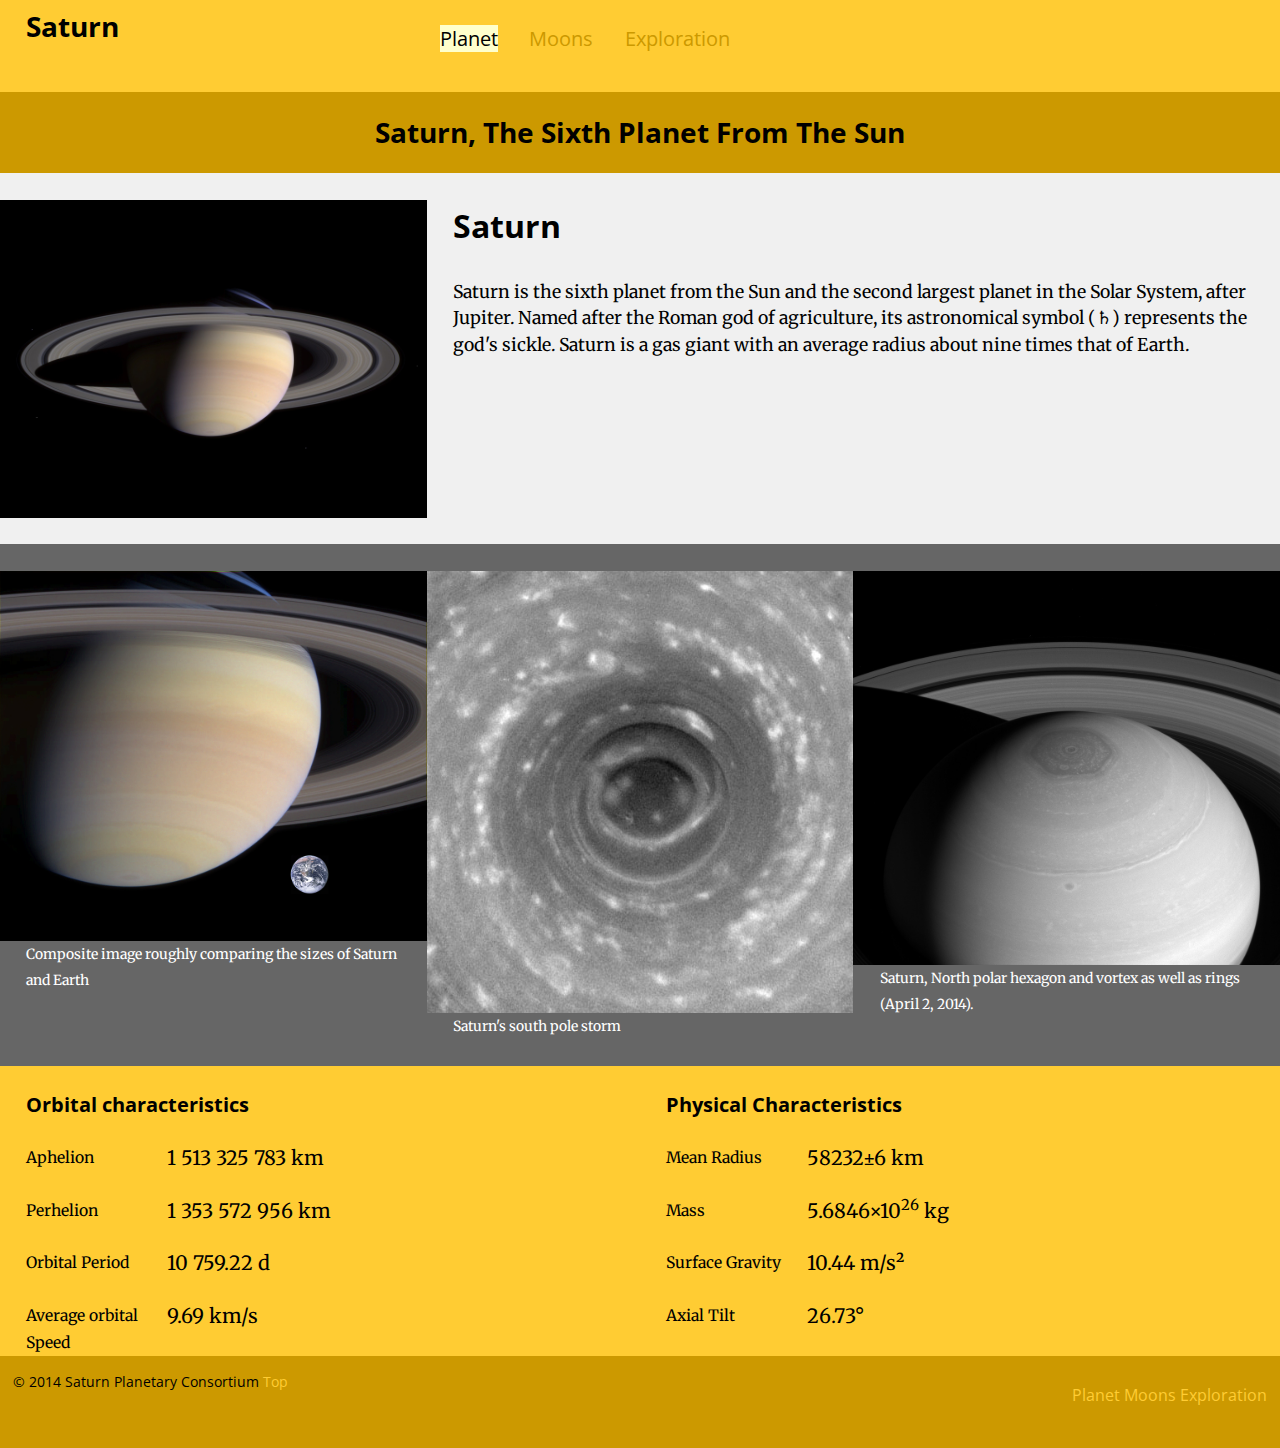
<file: index.html>
<!DOCTYPE html>
<html lang="en-ca">
<head>
    <meta charset="utf-8">
    <title>Saturn</title>
    <meta name="viewport" content="width=device-width,initial-scale=1">
    <link href="http://fonts.googleapis.com/css?family=Open+Sans:400,700|Merriweather:400,400italic,700" rel="stylesheet">
    <link href="css/grid.css" rel="stylesheet">
    <link href="css/type.css" rel="stylesheet">
    <link href="css/main.css" rel="stylesheet">
</head>
<body>
    
    <ul class="skip-links">
        <li><a href="#main">Skip to main content</a></li>
        <li><a href="#navigation">Skip to main navigation</a></li>
    </ul>
    
    <header role="banner" id="top" class="grid grey">
        <div class="unit unit-xs-1 unit-s-1 unit-m-1-4 unit-l-1-3">
            <h1 class="title peta gutter">Saturn</h1>
        </div>
        <div class="unit unit-xs-1 unit-s-1 unit-m-1-2 unit-l-1-2">
            <nav id="navigation" role="navigation" class="pad-top-half">
                <ul class="nav nav-top mega pad-top-half brand-family">
                    <li class="gutter-half push-half"><a href="index.html" class="nav-current">Planet</a></li>
                    <li class="gutter-half push-half"><a href="moons.html">Moons</a></li>
                    <li class="gutter-half push-half"><a href="exploration.html">Exploration</a></li>
                </ul>
            </nav>
        </div>
    </header>

    <main role="main" id="main" class="main-grey">
        
        <h2 class="subhead peta pad-bottom gutter-half">Saturn, The Sixth Planet From The Sun</h2>
        
        <div class="grid">
            <div class="unit unit-xs-1 unit-s-1 unit-m-1-2 unit-l-1-3 push">
                <img src="images/saturn.jpg" alt="image of saturn">
            </div>    

            <div class="unit unit-s-1 unit-m-1-2 unit-l-2-3">
                <h2 class="exa gutter">Saturn</h2>
                <p class="gutter">Saturn is the sixth planet from the Sun and the second largest planet in the Solar System, after Jupiter. Named after the Roman god of agriculture, its astronomical symbol (♄) represents the god's sickle. Saturn is a gas giant with an average radius about nine times that of Earth.</p>
            </div>
        </div>
        
                
        <div class="grid lightgrey pad-top yellowborder">
            
            <div class="unit unit-xs-1 unit-s-1 unit-m-1-3">
                <figure class="#">
                    <img src="images/saturnandearth.jpg" alt="image of saturn and earth">
                    <figcaption class="micro gutter whitetext">Composite image roughly comparing the sizes of Saturn and Earth</figcaption>
                </figure>
            </div>
        
            <div class="unit unit-xs-1 unit-s-1-2 unit-m-1-3">
                <figure>
                    <img src="images/saturneye.jpg" alt="image of saturn's eye">
                    <figcaption class="micro gutter whitetext">Saturn's south pole storm</figcaption>
                </figure>
            </div>
        
            <div class="unit unit-xs-1 unit-s-1-2 unit-m-1-3">
                <figure>
                    <img src="images/saturnnorthpole.jpg" alt="image of saturn north pole">
                    <figcaption class="micro gutter whitetext">Saturn, North polar hexagon and vortex as well as rings (April 2, 2014).</figcaption>
                </figure>
            </div>
        
        </div>
        
        <div class="grid grey pad-top">
            
            <div class="unit unit-xs-1 unit-s-1 unit-m-1-2 unit-l-1-2 gutter">
                <h3 class="mega">Orbital characteristics</h3>
                <dl>
                    <dt class="milli term-info">Aphelion</dt>
                        <dd class="mega data-info">
                            <data value="1513325783">1 513 325 783 km</data>
                        </dd>
                    <dt class="milli term-info">Perhelion</dt>
                        <dd class="mega data-info">
                            <data value="1353572956">1 353 572 956 km</data>
                        </dd>
                    <dt class="milli term-info">Orbital Period</dt>
                        <dd class="mega data-info">
                            <data value="10759.22">10 759.22 d</data>
                        </dd>
                    <dt class="milli term-info">Average orbital Speed</dt>
                        <dd class="mega data-info">
                            <data value="9.69">9.69 km/s</data>
                        </dd>
                </dl>
            </div>
            
            <div class="unit unit-xs-1 unit-s-1 unit-m-1-2 unit-l-1-2 gutter">
                <h3 class="mega">Physical Characteristics</h3>
                <dl>
                    <dt class="milli term-info">Mean Radius</dt>
                        <dd class="mega data-info">
                            <data value="58232±6">58232±6 km</data>
                        </dd>
                    <dt class="milli term-info">Mass</dt>
                        <dd class="mega data-info">
                            <data value="5.6846×1026">5.6846×10<sup>26</sup> kg</data>
                        </dd>
                    <dt class="milli term-info">Surface Gravity</dt>
                        <dd class="mega data-info">
                            <data value="10.44²">10.44 m/s²</data>
                        </dd>
                    <dt class="milli term-info">Axial Tilt</dt>
                        <dd class="mega data-info">
                            <data value="26.73°">26.73°</data>
                        </dd>
                </dl>
            </div>
        
        </div>
        
    </main>
    
    <footer class="grid bottom-nav gutter-half">
        <div role="contentinfo" class="unit unit-xs-1 unit-s-1 unit-m-1-2 unit-l-1-4 copyright">
            <p class="micro unit push-none pad-top-half brand-family">© 2014 Saturn Planetary Consortium <a href="#top">Top</a></p>
        </div>
        <nav class="unit unit-xs-1 unit-s-1-offset unit-m-1-2 unit-l-3-4 pad-top-half">
            <ul class="nav milli pad-top-half navright brand-family">
                <li class="push-half"><a href="index.html">Planet</a></li>
                <li class="push-half"><a href="moons.html">Moons</a></li>
                <li class="push-half"><a href="exploration.html">Exploration</a></li>
            </ul>
        </nav>
    </footer>

</body>
</html>
</file>
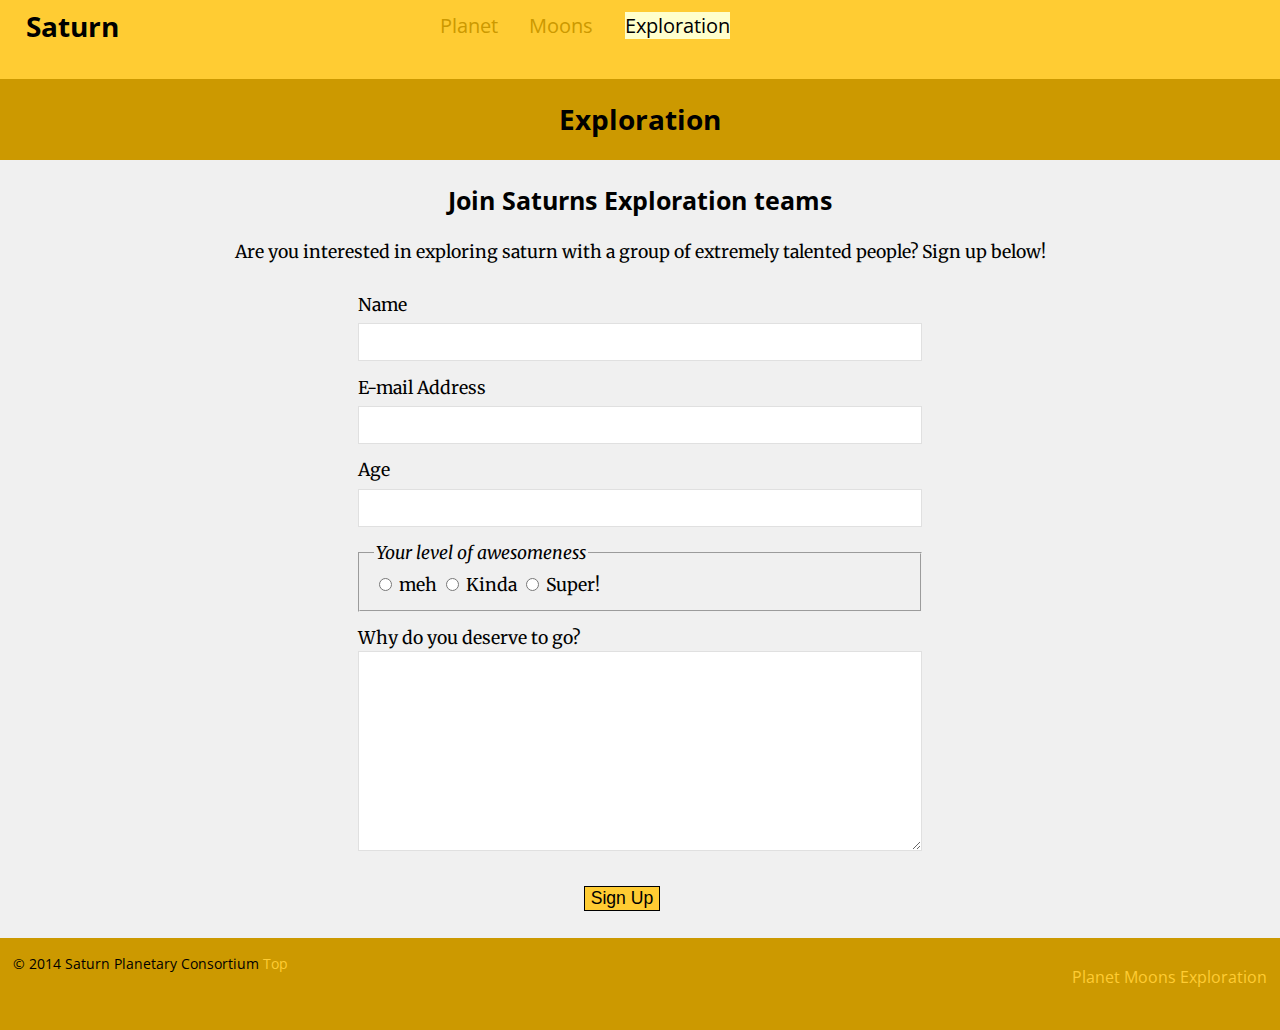
<file: exploration.html>
<!DOCTYPE html>
<html lang="en-ca">
<head>
    <meta charset="utf-8">
    <title>Saturn</title>
    <meta name="viewport" content="width=device-width,initial-scale=1">
    <link href="http://fonts.googleapis.com/css?family=Open+Sans:400,700|Merriweather:400,400italic,700" rel="stylesheet">  
    <link href="css/grid.css" rel="stylesheet">
    <link href="css/type.css" rel="stylesheet">
    <link href="css/main.css" rel="stylesheet">
</head>
<body>
        
    <ul class="skip-links">
        <li><a href="#main">Skip to main content</a></li>
        <li><a href="#navigation">Skip to main navigation</a></li>
    </ul>
    
    <header role="banner" id="top" class="grid grey">
        <div class="unit unit-xs-1 unit-s-1 unit-m-1-4 unit-l-1-3">
            <h1 class="title peta gutter">Saturn</h1>
        </div>
        <div class="unit unit-xs-1 unit-s-1 unit-m-1-2 unit-l-1-2">
            <nav id="navigation" role="navigation">
                <ul class="nav mega pad-top-half brand-family nav-top">
                    <li class="gutter-half push-half"><a href="index.html">Planet</a></li>
                    <li class="gutter-half push-half"><a href="moons.html">Moons</a></li>
                    <li class="gutter-half push-half"><a href="exploration.html" class="nav-current">Exploration</a></li>
                </ul>
            </nav>
        </div>
    </header>
    
    <main id="main" role="main" class="main-grey">
        <h2 class="subhead peta pad-bottom gutter-half">Exploration</h2>
        
        <h3 class="centered">Join Saturns Exploration teams</h3>
        
        <p class="centered">Are you interested in exploring saturn with a group of extremely talented people? Sign up below! </p>
        
        <div class="max-width-main gutter pad-bottom center-div">
            
            <form action="thanks.html" method="post">

            <div class="push-half">
                <label for="name">Name</label>
                <input id="name"  class="max-width">
            </div>

            <div class="push-half">
                <label for="e-mail-addr">E-mail Address</label>
                <input type="email" id="e-mail-addr"  class="max-width">
            </div>

            <div class="push-half">
                <label for="age">Age</label>
                <input type="number" id="age"  min="1" max="130" class="max-width">
            </div>

            <fieldset class="push-half">
                <legend class="margin-none"><em>Your level of awesomeness</em></legend>

                 <div class="dot">
                    <span class="radio">
                        <input type="radio" id="meh" name="how-awesome">
                        <label for="meh">meh</label>
                    </span>
                </div>

                <div class="dot">
                    <span class="radio">
                        <input type="radio" id="kinda" name="how-awesome">
                        <label for="kinda">Kinda</label>
                    </span>
                </div>

                <div class="dot">
                    <span class="radio">
                        <input type="radio" id="super" name="how-awesome">
                        <label for="super">Super!</label>
                    </span>
                </div>
            </fieldset>

            <div>
                <label for="why-you">Why do you deserve to go?</label>
                <textarea id="why-you" class="max-height max-width"></textarea>
            </div>

            <div class="middle-object pad-top">
                <button type="submit">Sign Up</button>
            </div>
            
            </form>
            
        </div>
        
     </main>
    
    <footer class="grid bottom-nav gutter-half">
        <div class="unit unit-xs-1 unit-s-1 unit-m-1-2 unit-l-1-4 copyright">
            <p role="contentinfo" class="micro unit push-none pad-top-half brand-family">© 2014 Saturn Planetary Consortium <a href="#top">Top</a></p>
        </div>
        <nav class="unit unit-xs-1 unit-s-1-offset unit-m-1-2 unit-l-3-4 pad-top-half">
            <ul class="nav milli pad-top-half navright brand-family">
                <li class="push-half"><a href="index.html">Planet</a></li>
                <li class="push-half"><a href="moons.html">Moons</a></li>
                <li class="push-half"><a href="exploration.html">Exploration</a></li>
            </ul>
        </nav>
    </footer>

</body>
</html>
</file>
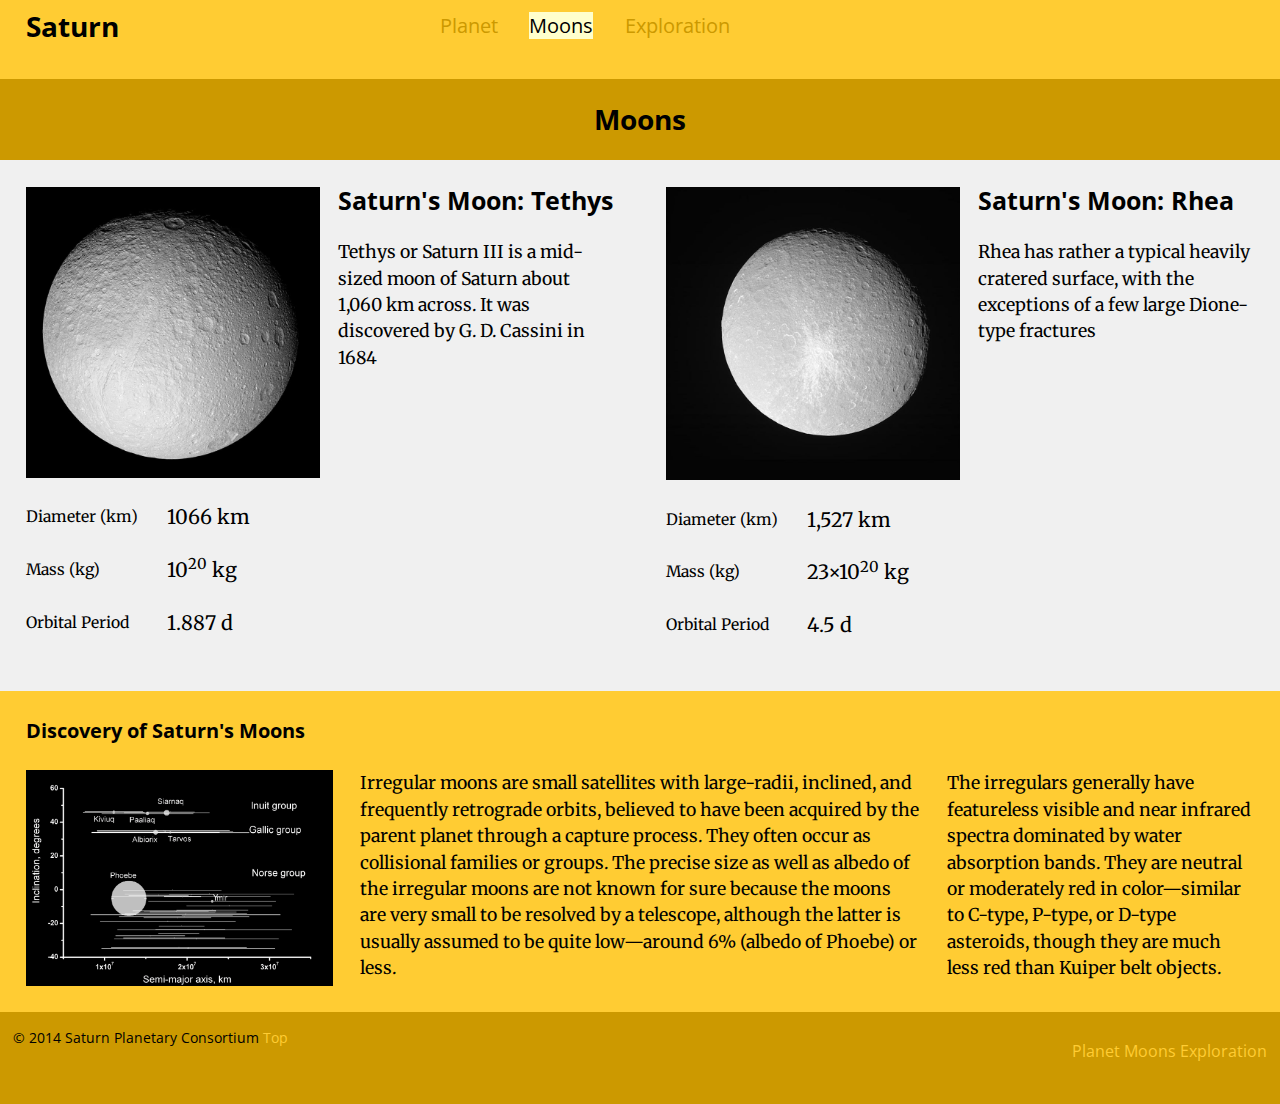
<file: moons.html>
<!DOCTYPE html>
<html lang="en-ca">
<head>
    <meta charset="utf-8">
    <title>Saturn</title>
    <meta name="viewport" content="width=device-width,initial-scale=1">
    <link href="http://fonts.googleapis.com/css?family=Open+Sans:400,700|Merriweather:400,400italic,700" rel="stylesheet">
    <link href="css/grid.css" rel="stylesheet">
    <link href="css/type.css" rel="stylesheet">
    <link href="css/main.css" rel="stylesheet">
</head>
<body>
    
    <ul class="skip-links">
        <li><a href="#main">Skip to main content</a></li>
        <li><a href="#navigation">Skip to main navigation</a></li>
    </ul>
    
    <header role="banner" id="top" class="grid grey">
        <div class="unit unit-xs-1 unit-s-1 unit-m-1-4 unit-l-1-3">
            <h1 class="title peta gutter">Saturn</h1>
        </div>
        <div class="unit unit-xs-1 unit-s-1 unit-m-1-2 unit-l-1-2">
            <nav id="navigation" role="navigation" class="pad-top-half">
                <ul class="nav mega brand-family nav-top">
                    <li class="gutter-half push-half"><a href="index.html">Planet</a></li>
                    <li class="gutter-half push-half"><a href="moons.html" class="nav-current">Moons</a></li>
                    <li class="gutter-half push-half"><a href="exploration.html">Exploration</a></li>
                </ul>
            </nav>
        </div>
    </header>
    
    <main id="main" role="main" class="main-grey">
        
        <h2 class="subhead peta gutter-half push-none">Moons</h2>

        <div class="grid">

            <div class="unit unit-xs-1 unit-s-1 unit-m-1-2 unit-l-1-2 island push-none">
                <div class="grid">
                    <div class="unit unit-xs-1 unit-s-1 unit-m-1 unit-l-1-2 push">
                        <img src="images/saturnmoontethys.jpg" alt="image of Saturn's Moon Tethys">
                    </div>
                    <div class="unit unit-xs-1 unit-s-1 unit-m-1 unit-l-1-2 gutterspace">
                        <h3 class="tera">Saturn's Moon: Tethys</h3>
                        <p>Tethys or Saturn III is a mid-sized moon of Saturn about 1,060 km across. It was discovered by G. D. Cassini in 1684</p>
                    </div>
                </div>
                
                <div class="unit unit-xs-1 unit-s-1 unit-m-1 unit-l-1-2 push-none">
                    <dl>
                        <dt class="milli term-info">Diameter (km)</dt>
                        <dd class="mega data-info">
                            <data value="1066">1066 km</data>
                        </dd>
                        <dt class="milli term-info">Mass (kg)</dt>
                        <dd class="mega data-info">
                            <data value="1020">10<sup>20</sup> kg</data>
                        </dd>
                        <dt class="milli term-info">Orbital Period</dt>
                        <dd class="mega data-info">
                            <data value="1.887802">1.887 d</data>
                        </dd>
                    </dl>
                </div>
            </div>
            
            <div class="unit unit-xs-1 unit-s-1 unit-m-1-2 unit-l-1-2 island">
                <div class="grid">
                    <div class="unit unit-xs-1 unit-s-1 unit-m-1 unit-l-1-2 push">
                        <img src="images/saturnmoon2.jpg" alt="image of Saturn's Moon Rhea">
                    </div>
                    <div class="unit unit-xs-1 unit-s-1 unit-m-1 unit-l-1-2 gutterspace">
                        <h3 class="tera">Saturn's Moon: Rhea</h3>
                        <p>Rhea has rather a typical heavily cratered surface, with the exceptions of a few large Dione-type fractures</p>
                    </div>
                </div>
                
                <div class="unit unit-xs-1 unit-s-1 unit-m-1 unit-l-1-2">
                    <dl>
                        <dt class="milli term-info">Diameter (km)</dt>
                        <dd class="mega data-info">
                            <data value="1,527">1,527 km</data>
                        </dd>
                        <dt class="milli term-info">Mass (kg)</dt>
                        <dd class="mega data-info">
                            <data value="23×1020">23×10<sup>20</sup> kg</data>
                        </dd>
                        <dt class="milli term-info">Orbital Period</dt>
                        <dd class="mega data-info">
                            <data value="4.5">4.5 d</data>
                        </dd>
                    </dl>
                </div>
            </div>
        </div> 
                    
        <div class="grid grey gutter">
            <div class="unit pad-top unit-xs-1 unit-s-1 unit-m-1 unit-l-1">
                <h3 class="mega">Discovery <span class="hide">of Saturn's Moons</span></h3>
            </div>

            <div class="unit unit-xs-1 unit-s-1 unit-m-1 unit-l-1-4 push">    
                <img src="images/saturn-irregular-satallites.png" alt="image of saturn's irregular satallites">
            </div>
            <div class="unit unit-xs-1 unit-s-1 unit-m-2-3 unit-l-1-2 medium-gutter large-gutter">
                <p>Irregular moons are small satellites with large-radii, inclined, and frequently retrograde orbits, believed to have been acquired by the parent planet through a capture process. They often occur as collisional families or groups. The precise size as well as albedo of the irregular moons are not known for sure because the moons are very small to be resolved by a telescope, although the latter is usually assumed to be quite low—around 6% (albedo of Phoebe) or less.</p>
            </div>
            <div class="unit unit-xs-1 unit-s-1 unit-m-1-3 unit-l-1-4">
                <p>The irregulars generally have featureless visible and near infrared spectra dominated by water absorption bands. They are neutral or moderately red in color—similar to C-type, P-type, or D-type asteroids, though they are much less red than Kuiper belt objects.</p>
            </div>
        </div>

        <footer class="grid bottom-nav gutter-half">
            <div class="unit unit-xs-1 unit-s-1 unit-m-1-2 unit-l-1-4 copyright">
                <p role="contentinfo" class="micro unit push-none pad-top-half brand-family">© 2014 Saturn Planetary Consortium <a href="#top">Top</a></p>
            </div>
            <nav class="unit unit-xs-1 unit-s-1-offset unit-m-1-2 unit-l-3-4 pad-top-half">
                <ul class="nav milli pad-top-half navright brand-family">
                    <li class="push-half"><a href="index.html">Planet</a></li>
                    <li class="push-half"><a href="moons.html">Moons</a></li>
                    <li class="push-half"><a href="exploration.html">Exploration</a></li>
                </ul>
            </nav>
        </footer>

    </main>

</body>
</html>
</file>
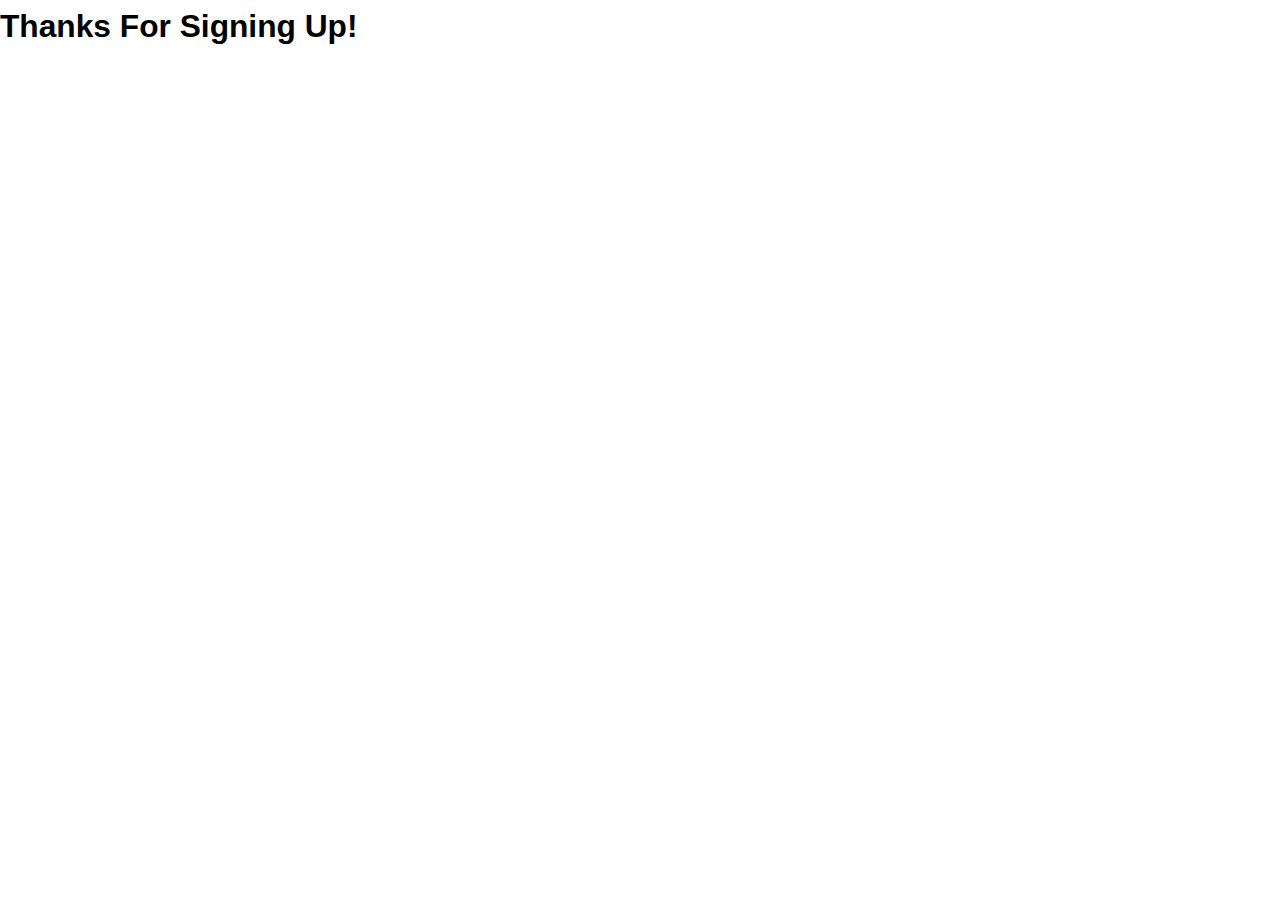
<file: thanks.html>
<!DOCTYPE html>
<html lang="en-ca">
<head>
    <meta charset="utf-8">
    <title>Thanks!</title>
    <meta name="viewport" content="width=device-width,initial-scale=1">
    <link href="css/grid.css" rel="stylesheet">
    <link href="css/type.css" rel="stylesheet">
    <link href="css/main.css" rel="stylesheet">
</head>
<body>
    
    <h1>Thanks For Signing Up!</h1>
    
    
    </body>
</file>
<file: css/grid.css>
.grid {
  margin: 0;
  padding: 0;
  letter-spacing: -0.31em;
  text-rendering: optimizespeed;
  display: -webkit-flex;
  -webkit-flex-flow: row wrap;
  display: -ms-flexbox;
  -ms-flex-flow: row wrap;
}

.grid-bottom {
  -webkit-align-items: flex-end;
  -ms-align-items: flex-end;
}

.grid-middle {
  -webkit-align-items: center;
  -ms-align-items: center;
}

.opera-only :-o-prefocus, .grid {
  word-spacing: -0.43em;
}

.unit {
  letter-spacing: normal;
  text-rendering: auto;
  vertical-align: top;
  word-spacing: normal;
  display: inline-block;
  visibility: visible;
}

.grid-bottom .unit {
  vertical-align: bottom;
}

.grid-middle .unit {
  vertical-align: middle;
}

.unit-xs-hidden {
  display: none;
  visibility: hidden;
}

.unit-xs-1 {
  display: block;
  visibility: visible;
  width: 100%;
}

.unit-offset-xs-0 {
  margin-left: 0;
}

.unit-xs-1-2 {
  width: 50.0000%;
}

.unit-offset-xs-1-2 {
  margin-left: 50.0000%;
}

.unit-xs-1-3 {
  width: 33.3333%;
}

.unit-offset-xs-1-3 {
  margin-left: 33.3333%;
}

.unit-xs-2-3 {
  width: 66.6667%;
}

.unit-offset-xs-2-3 {
  margin-left: 66.6667%;
}

.unit-xs-1-4 {
  width: 25.0000%;
}

.unit-offset-xs-1-4 {
  margin-left: 25.0000%;
}

.unit-xs-3-4 {
  width: 75.0000%;
}

.unit-offset-xs-3-4 {
  margin-left: 75.0000%;
}

.unit-xs-1-2,.unit-xs-1-3,.unit-xs-2-3,.unit-xs-1-4,.unit-xs-3-4 {
  display: inline-block;
  visibility: visible;
}

@media only screen and (min-width: 25em) {

.unit-s-hidden {
  display: none;
  visibility: hidden;
}

.unit-s-1 {
  display: block;
  visibility: visible;
  width: 100%;
}

.unit-offset-s-0 {
  margin-left: 0;
}

.unit-s-1-2 {
  width: 50.0000%;
}

.unit-offset-s-1-2 {
  margin-left: 50.0000%;
}

.unit-s-1-3 {
  width: 33.3333%;
}

.unit-offset-s-1-3 {
  margin-left: 33.3333%;
}

.unit-s-2-3 {
  width: 66.6667%;
}

.unit-offset-s-2-3 {
  margin-left: 66.6667%;
}

.unit-s-1-4 {
  width: 25.0000%;
}

.unit-offset-s-1-4 {
  margin-left: 25.0000%;
}

.unit-s-3-4 {
  width: 75.0000%;
}

.unit-offset-s-3-4 {
  margin-left: 75.0000%;
}

.unit-s-1-2,.unit-s-1-3,.unit-s-2-3,.unit-s-1-4,.unit-s-3-4 {
  display: inline-block;
  visibility: visible;
}

}

@media only screen and (min-width: 38em) {

.unit-m-hidden {
  display: none;
  visibility: hidden;
}

.unit-m-1 {
  display: block;
  visibility: visible;
  width: 100%;
}

.unit-offset-m-0 {
  margin-left: 0;
}

.unit-m-1-2 {
  width: 50.0000%;
}

.unit-offset-m-1-2 {
  margin-left: 50.0000%;
}

.unit-m-1-3 {
  width: 33.3333%;
}

.unit-offset-m-1-3 {
  margin-left: 33.3333%;
}

.unit-m-2-3 {
  width: 66.6667%;
}

.unit-offset-m-2-3 {
  margin-left: 66.6667%;
}

.unit-m-1-4 {
  width: 25.0000%;
}

.unit-offset-m-1-4 {
  margin-left: 25.0000%;
}

.unit-m-3-4 {
  width: 75.0000%;
}

.unit-offset-m-3-4 {
  margin-left: 75.0000%;
}

.unit-m-1-2,.unit-m-1-3,.unit-m-2-3,.unit-m-1-4,.unit-m-3-4 {
  display: inline-block;
  visibility: visible;
}

}

@media only screen and (min-width: 60em) {

.unit-l-hidden {
  display: none;
  visibility: hidden;
}

.unit-l-1 {
  display: block;
  visibility: visible;
  width: 100%;
}

.unit-offset-l-0 {
  margin-left: 0;
}

.unit-l-1-2 {
  width: 50.0000%;
}

.unit-offset-l-1-2 {
  margin-left: 50.0000%;
}

.unit-l-1-3 {
  width: 33.3333%;
}

.unit-offset-l-1-3 {
  margin-left: 33.3333%;
}

.unit-l-2-3 {
  width: 66.6667%;
}

.unit-offset-l-2-3 {
  margin-left: 66.6667%;
}

.unit-l-1-4 {
  width: 25.0000%;
}

.unit-offset-l-1-4 {
  margin-left: 25.0000%;
}

.unit-l-3-4 {
  width: 75.0000%;
}

.unit-offset-l-3-4 {
  margin-left: 75.0000%;
}

.unit-l-1-2,.unit-l-1-3,.unit-l-2-3,.unit-l-1-4,.unit-l-3-4 {
  display: inline-block;
  visibility: visible;
}

}
</file>
<file: css/type.css>
html {
  font: normal 100%/1.5 "Merriweather", serif;
}

h1, h2, h3, h4, h5, h6,
p, ul, ol, dl, dd, figure,
blockquote, details, hr,
fieldset, pre, table {
  margin: 0 0 1.5rem;
}

.yotta {
  font-size: 2.2807rem;
  line-height: 1.3154;
}

.zetta {
  font-size: 2.0273rem;
  line-height: 1.4798;
}

h1, .exa {
  font-size: 1.8020rem;
  line-height: 1.6648;
}

h2, .peta {
  font-size: 1.6018rem;
  line-height: 1.8729;
}

h3, .tera {
  font-size: 1.4238rem;
  line-height: 1.0535;
}

h4, .giga {
  font-size: 1.2656rem;
  line-height: 1.1852;
}

h5, .mega {
  font-size: 1.1250rem;
  line-height: 1.3333;
}

h6, .kilo {
  font-size: 1.0000rem;
  line-height: 1.5000;
}

small, .milli {
  font-size: 0.8889rem;
  line-height: 1.6875;
}

.micro {
  font-size: 0.7901rem;
  line-height: 1.8984;
}

sub,
sup {
  font-size: 75%;
  line-height: 1px;
  position: relative;
  vertical-align: baseline;
}

sup {
  top: -0.5em;
}

sub {
  bottom: -0.25em;
}

.push {
  margin-bottom: 1.5rem;
}

.push-none, .push-0 {
  margin-bottom: 0;
}

.push-double, .push-2 {
  margin-bottom: 3.0000rem;
}

.push-half, .push-1-2 {
  margin-bottom: 0.7500rem;
}

.pad-top, .pad-t {
  padding-top: 1.5rem;
}

.pad-bottom, .pad-b {
  padding-bottom: 1.5rem;
}

.pad-top-double, .pad-t-2 {
  padding-top: 3.0000rem;
}

.pad-bottom-double, .pad-b-2 {
  padding-bottom: 3.0000rem;
}

.pad-top-half, .pad-t-1-2 {
  padding-top: 0.7500rem;
}

.pad-bottom-half, .pad-b-1-2 {
  padding-bottom: 0.7500rem;
}

.island {
  padding: 1.5rem;
}

.island-half, .island-1-2 {
  padding: 0.7500rem;
}

.island-double, .island-2 {
  padding: 3.0000rem;
}

.gutter {
  padding-left: 1.5rem;
  padding-right: 1.5rem;
}

.gutter-half, .gutter-1-2 {
  padding-left: 0.7500rem;
  padding-right: 0.7500rem;
}

.gutter-double, .gutter-2 {
  padding-left: 3.0000rem;
  padding-right: 3.0000rem;
}
h1, h2, h3, h4, h5, h6,
.brand-family {
  font-family: "Open Sans", sans-serif;
}
</file>
<file: css/main.css>
@-moz-viewport { width: device-width; scale: 1; }
@-ms-viewport { width: device-width; scale: 1; }
@-o-viewport { width: device-width; scale: 1; }
@-webkit-viewport { width: device-width; scale: 1; }
@viewport { width: device-width; scale: 1; }

html {
  margin: 0;
  padding: 0;
  box-sizing: border-box;
  -moz-text-size-adjust: 100%;
  -ms-text-size-adjust: 100%;
  -webkit-text-size-adjust: 100%;
  text-size-adjust: 100%;
}

@media only screen and (min-width: 60em) {
    
    html {
        font-size: 110%;
    }        
}

@media only screen and (min-width: 90em) {
    
    html {
        font-size: 120%;
    }
}

@media only screen and (min-width: 120em) {

    html {
        font-size: 130%;
    }
}

*, *:before, *:after {
  box-sizing: inherit;
}

body {
  margin: 0;
  padding: 0;
}

a:focus {
    outline:3px solid #000; 
}

a:link,
a:active {
    /*It's okay to remove the focus rectangle for mouse users. Its not okay to remove it form the keyboard users.*/
    outline:none;
}

img {
  display: block;
  width: 100%;
}

.title {
    text-align: center;
    margin: 0;
}

.nav {
    list-style-type: none;
    text-align: left;
}

.nav-top a {
    color: #CC9900;
}

.nav a:hover, 
.nav a:focus,
.nav a:active,
.nav .nav-current {
    background-color: #FFFFCC;
    color: black;
}

a {
    text-decoration: none;
    color: #FFCC33;
}

.bottom-nav {
    background:#CC9900;
}

.hide {
    display: none;
}

.subhead {
    text-align: center;
    background:#CC9900;
    padding-top: .5em;
    padding-bottom: .5em;
}

.lightgrey {
    background:#666666;
}

.grey {
    background:#FFCC33;
}
.skip-links {
    margin:0;
    padding: 0;
    list-style-type: none;
}

.skip-links a {
    position: absolute;
    top: -3em;
    background-color: #000;
    color: #fff;
    text-decoration: none;
    padding: 0.5em 0.75em;
    font-size: 1.25em; 
}

.skip-links a:focus {
    top: 0;
}

.radio {
    white-space: nowrap;
}

label {
    display: block;
}

input + label {
    display: inline-block;
}
ul {
    padding: 0;
}

.max-width {
    width: 100%;
}

input {
    border-style: solid;
    border-color: #E0E0E0;
    border-width: .1em;
    padding-bottom: 1.5em;
}

.main-grey {
    background-color: #F0F0F0;   
}

.centered {
    text-align: center;
}

.middle-object {
    padding-left: 40%;
}
.max-height {
    height: 15em;
}

textarea {
    border-style: solid;
    border-color: #E0E0E0;
}

.max-width-main {
    max-width: 35em;
}

.dot {
    display: block;
}

.margin-none {
    margin:0;
}

button {
    font-size: 1rem;
    border-style: solid;
    border-width: .1em;
    background-color:#FFCC33; 
    cursor: pointer;
}

.center-div {
    margin-left: auto;
    margin-right: auto;
}

.largepad {
    padding: .5rem;
}

.whitetext{
    color: white;
}

@media only screen and (min-width: 25em) {
    
    .nav li{
        display: inline-block;
    }
    
    .nav {
        text-align: center;
    }
    
    .copyright {
    text-align: center;
    }
    
    .hide {
        display: inline-block;
    }    
    
    .dot {
        display: inline-block;
    }

}

@media only screen and (min-width: 38em) {
    
    .title {
        float: left;
    }
    
    .nav {
        float: left;
    }
    
    .copyright {
        text-align: left;
    }

    .navright {
        float: right;
    }
    
    .float {
        float: left;
    }  
    .medium-gutter {
        padding-right: 1.5em;
    }
}


@media only screen and (min-width: 60em) {

    .term-info {
        float: left;
        clear: left;
        width: 8rem;
}

    .data-info {
        float: left;
}
    
    .gutterspace {
        padding-left: 1em;
}
    .large-gutter {
        padding-left: 1.5em;
}
}
</file>
